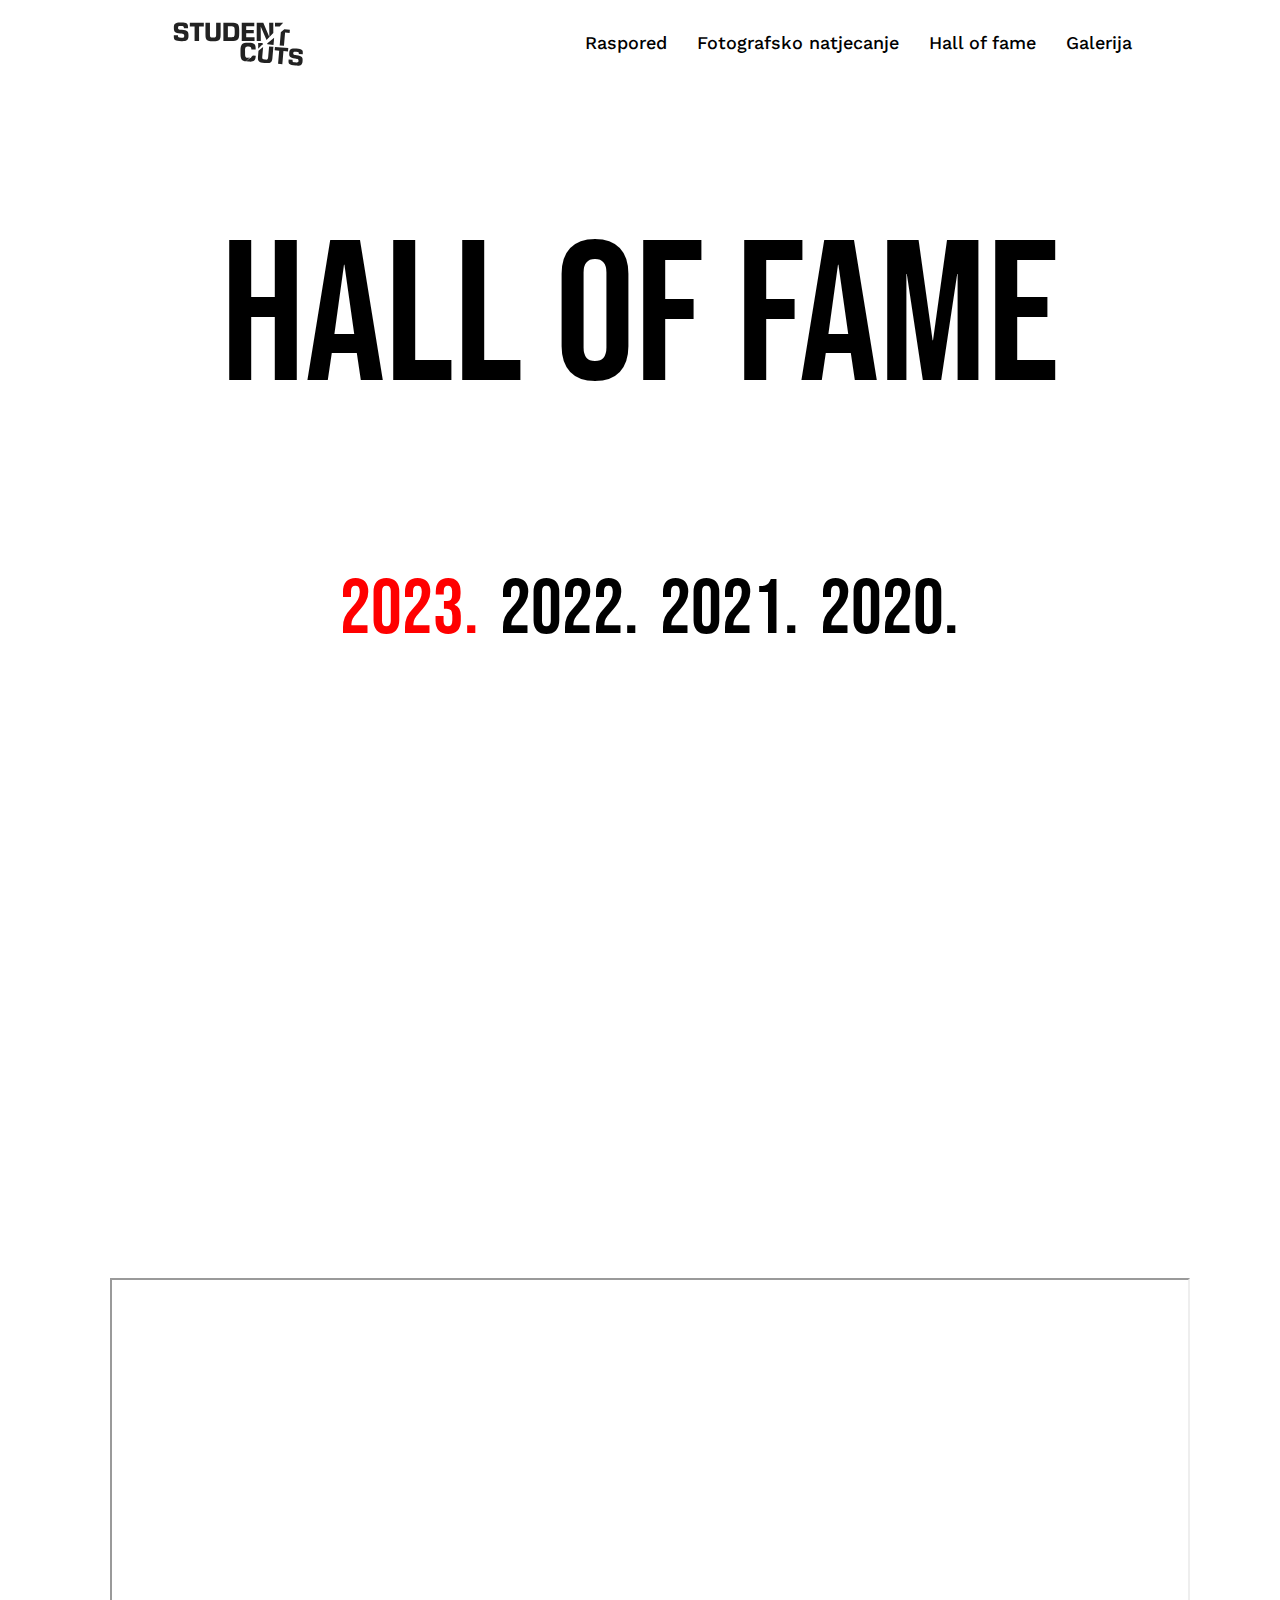
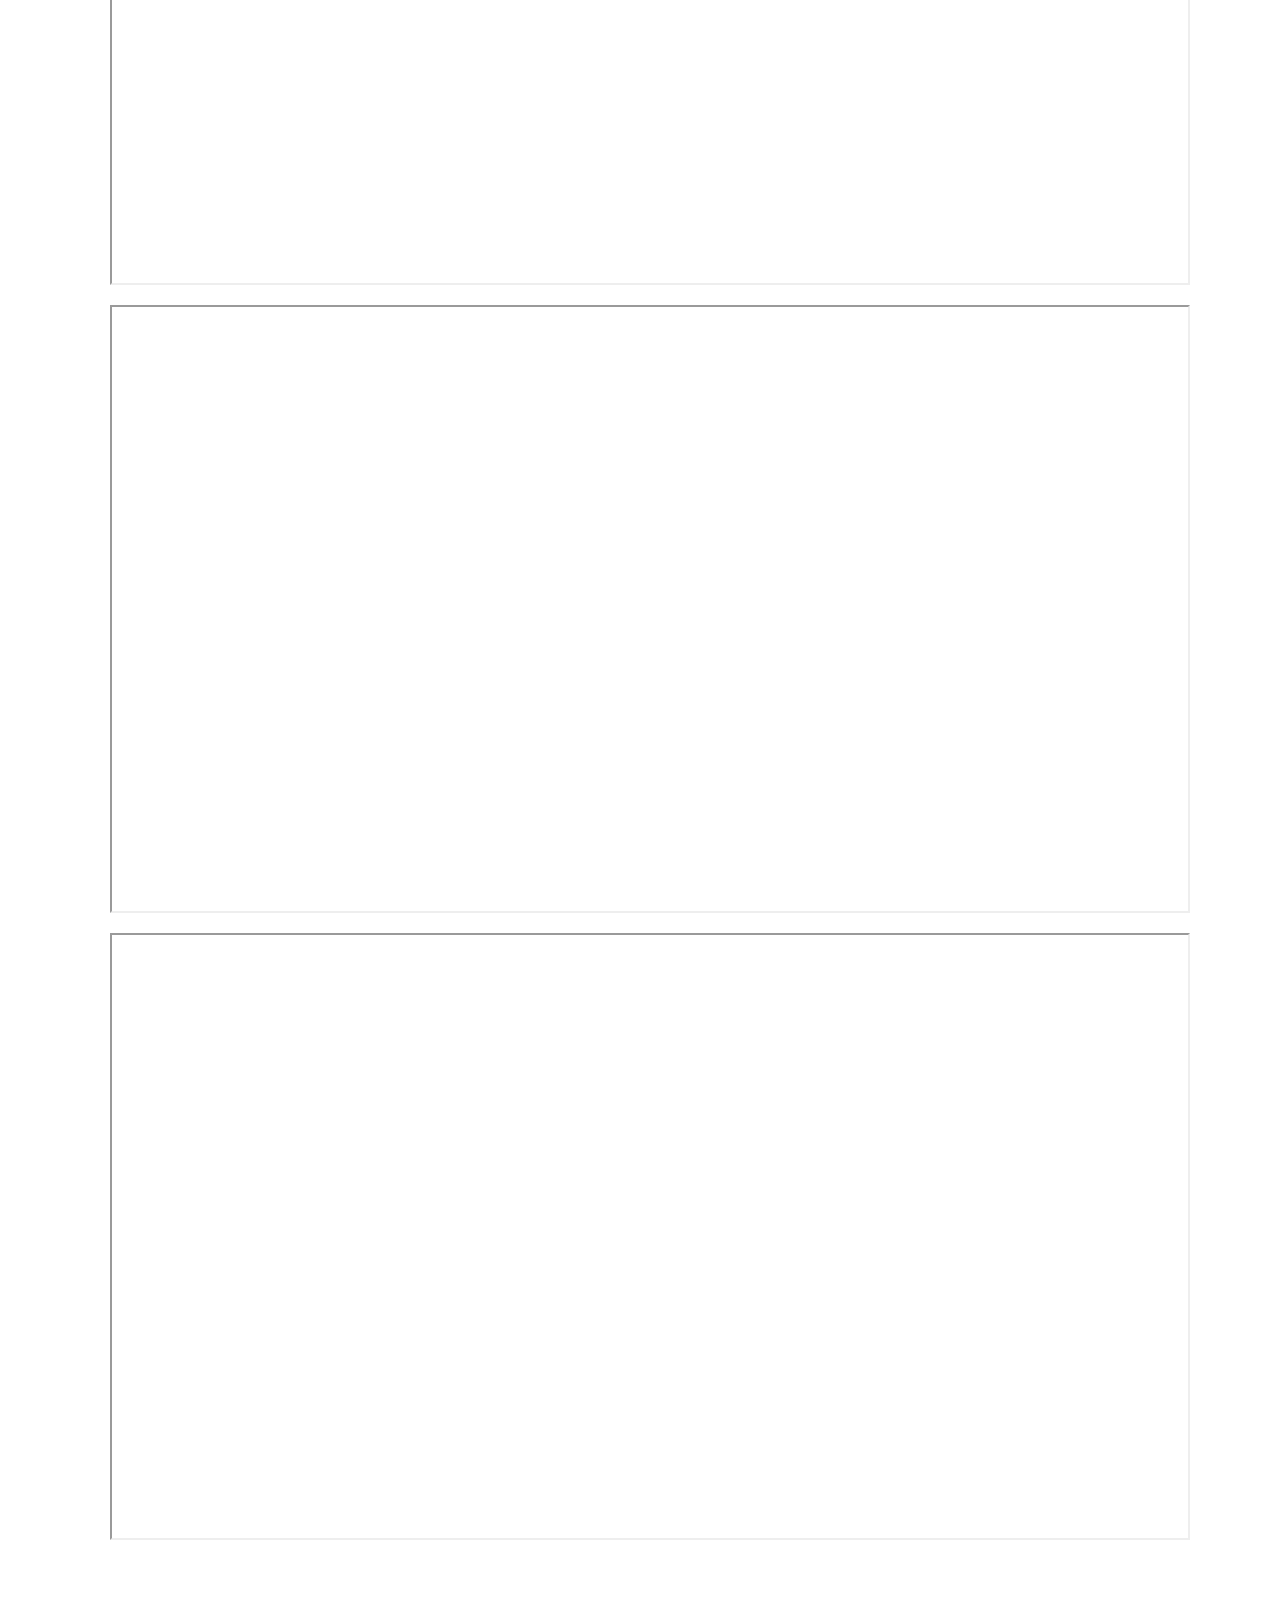
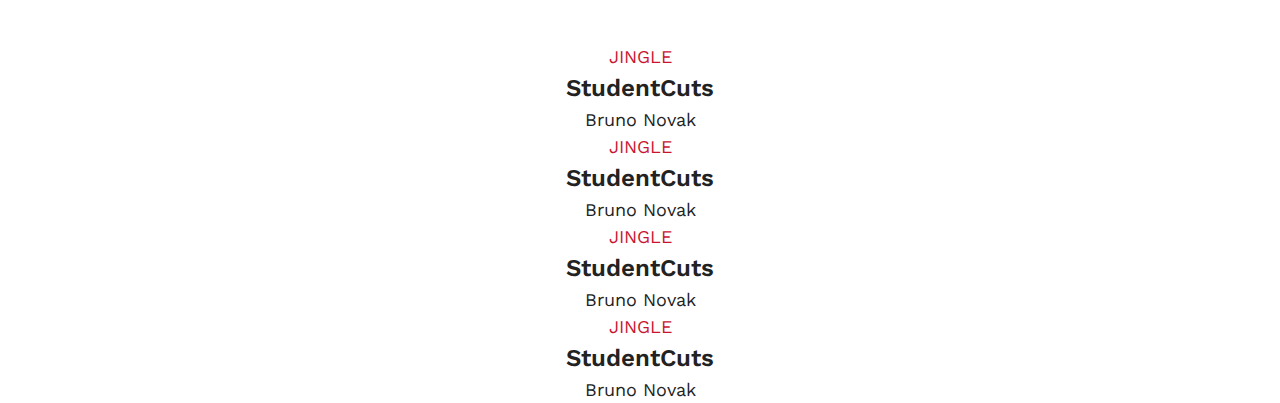
<file: hall_of_fame.html>
<!DOCTYPE html>
<html lang="en">

<head>
  <meta charset="UTF-8" />
  <meta name="viewport" content="width=device-width, initial-scale=1.0" />
  <link rel="stylesheet" href="style.css" />
  <link rel="preconnect" href="https://fonts.googleapis.com" />
  <link rel="preconnect" href="https://fonts.gstatic.com" crossorigin />
  <link href="https://fonts.googleapis.com/css2?family=Bebas+Neue&display=swap" rel="stylesheet" />

  <link rel="preconnect" href="https://fonts.googleapis.com" />
  <link rel="preconnect" href="https://fonts.gstatic.com" crossorigin />
  <link href="https://fonts.googleapis.com/css2?family=Work+Sans&display=swap" rel="stylesheet" />
  <title>Document</title>
  <script src="https://www.youtube.com/iframe_api"></script>
  <link rel="stylesheet" href="https://cdnjs.cloudflare.com/ajax/libs/font-awesome/6.0.0-beta2/css/all.min.css"
    integrity="sha512-YWzhKL2whUzgiheMoBFwW8CKV4qpHQAEuvilg9FAn5VJUDwKZZxkJNuGM4XkWuk94WCrrwslk8yWNGmY1EduTA=="
    crossorigin="anonymous" referrerpolicy="no-referrer" />


</head>

<body>
  <header>
    <nav>
      <ul class='nav-bar'>
        <li class='logo'><a href='index.html'><img src="Slike/student-cuts-logo.svg" /></a></li>
        <input type='checkbox' id='check' />
        <span class="menu">
          <li><a href="raspored.html">Raspored</a></li>
          <li><a href="fotografsko_natjecanje.html">Fotografsko natjecanje</a></li>
          <li><a href="hall_of_fame.html">Hall of fame</a></li>
          <li><a href="galerija.html">Galerija</a></li>
          <label for="check" class="close-menu"><i class="fas fa-times"></i></label>
        </span>
        <label for="check" class="open-menu"><i class="fas fa-bars"></i></label>
      </ul>
    </nav>
  </header>
  <div class="naslov_hof">
    <h1>HALL OF FAME</h1>
  </div>


  <div class="tabContainer">
    <div class="buttonKeeper">
      <div class="buttonContainer">
        <button onclick="showPanel(0,'#FFFFFF')">2023.</button>
        <button onclick="showPanel(1,'#FFFFFF')">2022.</button>
        <button onclick="showPanel(2,'#FFFFFF')">2021.</button>
        <button onclick="showPanel(3,'#FFFFFF')">2020.</button>
      </div>
    </div>

    <div class="tabPanel">
      <div class="video_main">
        <div class="column">

          <div class="row_flex">
            <div class="video_container prvi"><iframe width="100%" height="100%" ra
                src="https://www.youtube.com/embed/D2wHWrWFf04?si=aOUJzq3wN7dp5nxf" title="YouTube video player"
                frameborder="0"
                allow="accelerometer; autoplay; clipboard-write; encrypted-media; gyroscope; picture-in-picture; web-share"
                allowfullscreen></iframe> </div>
            <div class="row_flex">
              <div class="video_container drugi"><iframe width="100%" height="100%"
                  src="https://www.youtube.com/embed/tgbNymZ7vqY">
                </iframe> </div>
              <div class="video_container treci"><iframe width="100%" height="100%"
                  src="https://www.youtube.com/embed/tgbNymZ7vqY">
                </iframe> </div>
            </div>

            <div class="row_flex">
              <div class="video_container cetvrti"><iframe width="100%" height="100%"
                  src="https://www.youtube.com/embed/tgbNymZ7vqY">
                </iframe> </div>
            </div>

          </div>
        </div>

        <h1>HONORABLE MENTIONS</h1>

        <div class="honorable_mentions">
          <div class="column">
            <ul>
              <li class="kategorija">JINGLE</li>
              <li class="naslov">StudentCuts</li>
              <li class="student">Bruno Novak</li>
            </ul>
            <div class="column">
              <ul>
                <li class="kategorija">JINGLE</li>
                <li class="naslov">StudentCuts</li>
                <li class="student">Bruno Novak</li>
              </ul>
            </div>
            <div class="column">
              <ul>
                <li class="kategorija">JINGLE</li>
                <li class="naslov">StudentCuts</li>
                <li class="student">Bruno Novak</li>
              </ul>
            </div>
            <div class="column">
              <ul>
                <li class="kategorija">JINGLE</li>
                <li class="naslov">StudentCuts</li>
                <li class="student">Bruno Novak</li>
              </ul>
            </div>
          </div>
        </div>

      </div>
    </div>
    <div class="tabPanel">
      <div class="video_main">
        <div class="column">

          <div class="row_flex">
            <div class="video_container prvi"><iframe width="100%" height="100%"
                src="https://www.youtube.com/embed/D2wHWrWFf04?si=aOUJzq3wN7dp5nxf" title="YouTube video player"
                frameborder="0"
                allow="accelerometer; autoplay; clipboard-write; encrypted-media; gyroscope; picture-in-picture; web-share"
                allowfullscreen></iframe> </div>
            <div class="row_flex">
              <div class="video_container drugi"><iframe width="100%" height="100%"
                  src="https://www.youtube.com/embed/GNDM8_HjVIY?si=dpytFijfvYBwQ2vJ" title="YouTube video player"
                  frameborder="0"
                  allow="accelerometer; autoplay; clipboard-write; encrypted-media; gyroscope; picture-in-picture; web-share"
                  allowfullscreen></iframe> </div>
              <div class="video_container treci"><iframe width="100%" height="100%"
                  src="https://www.youtube.com/watch?v=mpw9vGp9NEU">
                </iframe> </div>
            </div>

            <div class="row_flex">
              <div class="video_container cetvrti"><iframe width="100%" height="100%"
                  src="https://www.youtube.com/watch?v=mpw9vGp9NEU">
                </iframe> </div>
            </div>

          </div>
        </div>

        <h1>HONORABLE MENTIONS</h1>

        <div class="honorable_mentions">
          <div class="column">
            <ul>
              <li class="kategorija">JINGLE</li>
              <li class="naslov">StudentCuts</li>
              <li class="student">Bruno Novak</li>
            </ul>
            <div class="column">
              <ul>
                <li class="kategorija">JINGLE</li>
                <li class="naslov">StudentCuts</li>
                <li class="student">Bruno Novak</li>
              </ul>
            </div>
            <div class="column">
              <ul>
                <li class="kategorija">JINGLE</li>
                <li class="naslov">StudentCuts</li>
                <li class="student">Bruno Novak</li>
              </ul>
            </div>
            <div class="column">
              <ul>
                <li class="kategorija">JINGLE</li>
                <li class="naslov">StudentCuts</li>
                <li class="student">Bruno Novak</li>
              </ul>
            </div>
          </div>
        </div>

      </div>
    </div>
    <div class="tabPanel">
      <div class="video_main">
        <div class="column">

          <div class="row_flex">
            <div class="video_container prvi"><iframe width="100%" height="100%"
                src="https://www.youtube.com/embed/tgbNymZ7vqY">
              </iframe> </div>
            <div class="row_flex">
              <div class="video_container drugi"><iframe width="100%" height="100%"
                  src="https://www.youtube.com/embed/tgbNymZ7vqY">
                </iframe> </div>
              <div class="video_container treci"><iframe width="100%" height="100%"
                  src="https://www.youtube.com/embed/tgbNymZ7vqY">
                </iframe> </div>
            </div>

            <div class="row_flex">
              <div class="video_container cetvrti"><iframe width="100%" height="100%"
                  src="https://www.youtube.com/embed/tgbNymZ7vqY">
                </iframe> </div>
            </div>

          </div>
        </div>

        <h1>HONORABLE MENTIONS</h1>

        <div class="honorable_mentions">
          <div class="column">
            <ul>
              <li class="kategorija">JINGLE</li>
              <li class="naslov">StudentCuts</li>
              <li class="student">Bruno Novak</li>
            </ul>
            <div class="column">
              <ul>
                <li class="kategorija">JINGLE</li>
                <li class="naslov">StudentCuts</li>
                <li class="student">Bruno Novak</li>
              </ul>
            </div>
            <div class="column">
              <ul>
                <li class="kategorija">JINGLE</li>
                <li class="naslov">StudentCuts</li>
                <li class="student">Bruno Novak</li>
              </ul>
            </div>
            <div class="column">
              <ul>
                <li class="kategorija">JINGLE</li>
                <li class="naslov">StudentCuts</li>
                <li class="student">Bruno Novak</li>
              </ul>
            </div>
          </div>
        </div>

      </div>

    </div>
    <div class="tabPanel">
      <div class="video_main">
        <div class="column">

          <div class="row_flex">
            <div class="video_container prvi"><iframe width="100%" height="100%"
                src="https://www.youtube.com/embed/tgbNymZ7vqY">
              </iframe> </div>
            <div class="row_flex">
              <div class="video_container drugi"><iframe width="100%" height="100%"
                  src="https://www.youtube.com/embed/tgbNymZ7vqY">
                </iframe> </div>
              <div class="video_container treci"><iframe width="100%" height="100%"
                  src="https://www.youtube.com/embed/tgbNymZ7vqY">
                </iframe> </div>
            </div>

            <div class="row_flex">
              <div class="video_container cetvrti"><iframe width="100%" height="100%"
                  src="https://www.youtube.com/embed/tgbNymZ7vqY">
                </iframe> </div>
            </div>

          </div>
        </div>

        <h1>HONORABLE MENTIONS</h1>

        <div class="honorable_mentions">
          <div class="column">
            <ul>
              <li class="kategorija">JINGLE</li>
              <li class="naslov">StudentCuts</li>
              <li class="student">Bruno Novak</li>
            </ul>
            <div class="column">
              <ul>
                <li class="kategorija">JINGLE</li>
                <li class="naslov">StudentCuts</li>
                <li class="student">Bruno Novak</li>
              </ul>
            </div>
            <div class="column">
              <ul>
                <li class="kategorija">JINGLE</li>
                <li class="naslov">StudentCuts</li>
                <li class="student">Bruno Novak</li>
              </ul>
            </div>
            <div class="column">
              <ul>
                <li class="kategorija">JINGLE</li>
                <li class="naslov">StudentCuts</li>
                <li class="student">Bruno Novak</li>
              </ul>
            </div>
          </div>
        </div>

      </div>

    </div>
  </div>


  <script>
    var tabButtons = document.querySelectorAll(".tabContainer .buttonContainer button");
    var tabPanels = document.querySelectorAll(".tabContainer  .tabPanel");

    function showPanel(panelIndex, colorCode) {
      tabButtons.forEach(function (node) {
        node.style.backgroundColor = "";
        node.style.color = "";
      });
      tabButtons[panelIndex].style.backgroundColor = colorCode;
      tabButtons[panelIndex].style.color = "red";
      tabPanels.forEach(function (node) {
        node.style.display = "none";
      });
      tabPanels[panelIndex].style.display = "block";
      tabPanels[panelIndex].style.backgroundColor = colorCode;
    }
    showPanel(0, '#FFFFFF');



    document.addEventListener("DOMContentLoaded", function () {
      const images = document.querySelectorAll(".popup-trigger");
      const imagePopup = document.getElementById("imagePopup");
      const popupImage = document.getElementById("popupImage");
      const paragraphs = document.querySelectorAll(".year-paragraph");

      // Function to open the popup
      function openPopup(imageSrc) {
        popupImage.src = imageSrc;
        imagePopup.style.display = "flex";
        setTimeout(() => {
          imagePopup.style.opacity = 1; // Fade in the popup
          popupImage.style.opacity = 1; // Fade in the image
        }, 10); // Delay to ensure smooth transition
      }

      // Function to close the popup
      function closePopup() {
        imagePopup.style.opacity = 0; // Fade out the popup
        popupImage.style.opacity = 0; // Fade out the image
        setTimeout(() => {
          imagePopup.style.display = "none"; // Hide the popup after the transition
        }, 300); // The same duration as the CSS transition (0.3s)
      }

      // Add a click event listener to each image
      images.forEach((image) => {
        image.addEventListener("click", () => {
          openPopup(image.src);
        });
      });

      // Add a click event listener to close the popup
      imagePopup.addEventListener("click", () => {
        closePopup();
      });

      // Function to handle the paragraph clicks
      paragraphs.forEach((paragraph) => {
        paragraph.addEventListener("click", () => {
          // Remove "red" class from all paragraphs
          paragraphs.forEach((p) => {
            p.classList.remove("red");
          });
          // Add "red" class to the clicked paragraph
          paragraph.classList.add("red");
        });
      });
    });
  </script>

</body>

</html>
</file>
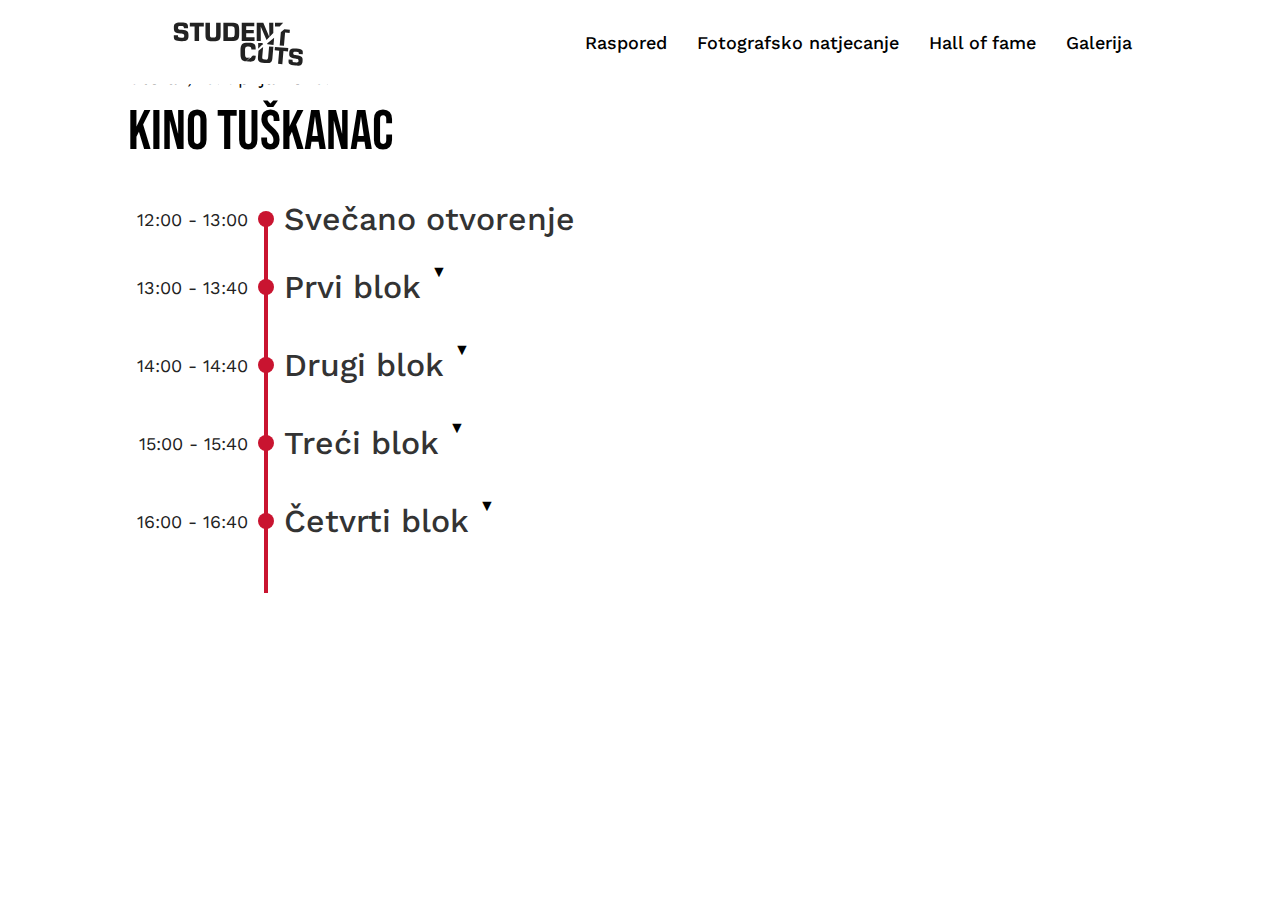
<file: raspored.html>
<!DOCTYPE html>
<html lang="en">

<head>
    <meta charset="UTF-8">
    <meta name="viewport" content="width=device-width, initial-scale=1.0">
    <link rel="stylesheet" href="style.css">
    <link rel="preconnect" href="https://fonts.googleapis.com">
    <link rel="preconnect" href="https://fonts.gstatic.com" crossorigin>
    <link href="https://fonts.googleapis.com/css2?family=Bebas+Neue&display=swap" rel="stylesheet">

    <link rel="preconnect" href="https://fonts.googleapis.com">
    <link rel="preconnect" href="https://fonts.gstatic.com" crossorigin>
    <link href="https://fonts.googleapis.com/css2?family=Work+Sans&display=swap" rel="stylesheet">
    <link rel="stylesheet" href="https://cdnjs.cloudflare.com/ajax/libs/font-awesome/6.0.0-beta2/css/all.min.css"
        integrity="sha512-YWzhKL2whUzgiheMoBFwW8CKV4qpHQAEuvilg9FAn5VJUDwKZZxkJNuGM4XkWuk94WCrrwslk8yWNGmY1EduTA=="
        crossorigin="anonymous" referrerpolicy="no-referrer" />

    <title>Expandable Timeline</title>
</head>

<body>
    <header>
        <nav>
            <ul class='nav-bar'>
                <li class='logo'><a href='index.html'><img src="Slike/student-cuts-logo.svg" /></a></li>
                <input type='checkbox' id='check' />
                <span class="menu">
                    <li><a href="raspored.html">Raspored</a></li>
                    <li><a href="fotografsko_natjecanje.html">Fotografsko natjecanje</a></li>
                    <li><a href="hall_of_fame.html">Hall of fame</a></li>
                    <li><a href="galerija.html">Galerija</a></li>
                    <label for="check" class="close-menu"><i class="fas fa-times"></i></label>
                </span>
                <label for="check" class="open-menu"><i class="fas fa-bars"></i></label>
            </ul>
        </nav>
    </header>

    <div class="timeline-naslov">
        <p class="timeline-datum">
            Utorak, 13. lipnja 2023.
        </p>
        <p class="timeline-lokacija">
            Kino Tuškanac
        </p>
    </div>

    <div class="timeline">
        <div class="event-container1">
            <div class="event-time">12:00 - 13:00</div>
            <div class="event-marker"></div>
            <div class="event-content">
                <h3>Svečano otvorenje</h3>
            </div>
        </div>
        <div class="vertical-line"></div>
        <div class="event-container" data-toggle="event-2">
            <div class="event-time">13:00 - 13:40</div>
            <div class="event-marker"></div>
            <div class="event-content">
                <h3>Prvi blok</h3>
                <div class="expand-icon">▼</div>
            </div>
        </div>
        <div class="event-details" id="event-2">
            <ul>
                <li class="kategorija">JINGLE</li>
                <li class="naslov">StudentCuts</li>
                <li class="student">Bruno Novak</li>
            </ul>
            <ul>
                <li class="kategorija">SHOW&TELL</li>
                <li class="naslov">Tko želi biti milijunaš?</li>
                <li class="student">Botovi</li>
            </ul>
            <ul>
                <li class="kategorija">SHOW&TELL</li>
                <li class="naslov">Tko želi biti milijunaš?</li>
                <li class="student">Botovi</li>
            </ul>
            <ul>
                <li class="kategorija">SHOW&TELL</li>
                <li class="naslov">Tko želi biti milijunaš?</li>
                <li class="student">Botovi</li>
            </ul>
            <ul>
                <li class="kategorija">SHOW&TELL</li>
                <li class="naslov">Tko želi biti milijunaš?</li>
                <li class="student">Botovi</li>
            </ul>
            <ul>
                <li class="kategorija">SHOW&TELL</li>
                <li class="naslov">Tko želi biti milijunaš?</li>
                <li class="student">Botovi</li>
            </ul>
        </div>

        <div class="event-container" data-toggle="event-3">
            <div class="event-time">14:00 - 14:40</div>
            <div class="event-marker"></div>
            <div class="event-content">
                <h3>Drugi blok</h3>
                <div class="expand-icon">▼</div>
            </div>
        </div>
        <div class="event-details" id="event-3">
            <ul>
                <li class="kategorija">JINGLE</li>
                <li class="naslov">StudentCuts</li>
                <li class="student">Bruno Novak</li>
            </ul>
        </div>
        <div class="event-container" data-toggle="event-4">
            <div class="event-time">15:00 - 15:40</div>
            <div class="event-marker"></div>
            <div class="event-content">
                <h3>Treći blok</h3>
                <div class="expand-icon">▼</div>
            </div>
        </div>
        <div class="event-details" id="event-4">
            <ul>
                <li class="kategorija">JINGLE</li>
                <li class="naslov">StudentCuts</li>
                <li class="student">Bruno Novak</li>
            </ul>
        </div>
        <div class="event-container" data-toggle="event-5">
            <div class="event-time">16:00 - 16:40</div>
            <div class="event-marker"></div>
            <div class="event-content">
                <h3>Četvrti blok</h3>
                <div class="expand-icon">▼</div>
            </div>
        </div>
        <div class="event-details" id="event-5">
            <ul>
                <li class="kategorija">JINGLE</li>
                <li class="naslov">StudentCuts</li>
                <li class="student">Bruno Novak</li>
            </ul>
        </div>
        <!-- Add more events here -->
    </div>
    <script>
        document.addEventListener('DOMContentLoaded', function () {
            const eventContainers = document.querySelectorAll('.event-container');

            eventContainers.forEach(eventContainer => {
                const toggleId = eventContainer.getAttribute('data-toggle');
                const eventDetails = document.getElementById(toggleId);
                const expandIcon = eventContainer.querySelector('.expand-icon');

                eventContainer.addEventListener('click', () => {
                    if (eventDetails) {
                        if (eventDetails.style.maxHeight === '0px' || eventDetails.style.maxHeight === '') {
                            eventDetails.style.maxHeight = eventDetails.scrollHeight + 'px';
                            eventDetails.style.opacity = '1';
                            expandIcon.textContent = '▲';
                            eventContainer.classList.add('expanded');
                        } else {
                            eventDetails.style.maxHeight = '0';
                            eventDetails.style.opacity = '0';
                            expandIcon.textContent = '▼';
                            eventContainer.classList.remove('expanded');
                        }
                    }
                });
            });
        });
    </script>
</body>

</html>
</file>
<file: style.css>
* {
  margin: 0;
  padding: 0;
  box-sizing: border-box;
}

header {
  position: fixed;
  top: 0;
  left: 0;
  width: 100%;
  padding: 0px 10%;
  /* display: flex; */
  justify-content: space-between;
  /* align-self: center; */
  z-index: 199;
  background-color: white;
}

/* .navbar {
  display: flex;
  justify-content: center;
  align-items: center;
} */

/* .navbar a {
  position: relative;
  font-size: 1.125rem;
  color: black;
  font-weight: 500;
  text-decoration: none;
  font-family: "Work Sans", sans-serif;
  margin-left: 40px;

} */

.nav-bar {
  position: fixed;
  width: 100%;
  display: flex;
  justify-content: space-between;
  align-items: center;
  list-style: none;
  position: relative;
  background-color: var(--color2);
  padding: 12px 20px;
}

.logo img {
  height: 100%;
}

.menu {
  display: flex;
}

.menu li {
  padding-left: 30px;
}

.menu li a {
  display: inline-block;
  text-decoration: none;
  color: var(--color1);
  text-align: center;
  transition: 0.15s ease-in-out;
  position: relative;
  font-size: 1.125rem;
  color: black;
  font-weight: 500;
  text-decoration: none;
  font-family: "Work Sans", sans-serif;


}

.menu li a::after {
  content: "";
  position: absolute;
  bottom: 0;
  left: 0;
  width: 0;
  height: 1px;
  background-color: var(--color1);
  transition: 0.15s ease-in-out;
  content: "";
  position: absolute;
  top: 100%;
  left: 0;
  height: 2px;
  width: 0;
  background-color: black;
  transition: 0.3s;
}

.menu li a:hover:after {
  width: 100%;
}

.open-menu,
.close-menu {
  position: absolute;
  color: var(--color1);
  cursor: pointer;
  font-size: 1.5rem;
  display: none;
}

.open-menu {
  top: 50%;
  right: 20px;
  transform: translateY(-50%);
}

.close-menu {
  top: 20px;
  right: 20px;
}

#check {
  display: none;
}



.parent_galerija2 {

  display: flex;

}


.navbar_fotografsko_natjecanje a {
  position: relative;
  font-size: 18px;
  color: black;
  font-weight: 500;
  text-decoration: none;
  font-family: "Work Sans", sans-serif;
  margin-left: 40px;
}

.navbar_fotografsko_natjecanje a::before {
  content: "";
  position: absolute;
  top: 100%;
  left: 0;
  height: 2px;
  width: 0;
  background-color: black;
  transition: 0.3s;
}

.navbar_fotografsko_natjecanje a:hover::before {
  width: 100%;
}

.navbar a::before {
  content: "";
  position: absolute;
  top: 100%;
  left: 0;
  height: 2px;
  width: 0;
  background-color: black;
  transition: 0.3s;
}

.navbar a:hover::before {
  width: 100%;
}

h1 {
  font-family: "Bebas Neue", sans-serif;
  text-transform: uppercase;
  text-align: center;
  padding-bottom: 40px;
}

.main_fotografsko_natjecanje h2 {
  font-family: "Bebas Neue", sans-serif;
  text-align: left;
  color: #222;
  font-family: Work Sans;
  font-size: 2rem;
  font-style: normal;
  font-weight: 500;
  line-height: 3rem;

}

.main_fotografsko_natjecanje ul {
  margin-left: 40px;
}

.main_fotografsko_natjecanje li {
  color: #222;


  font-family: Work Sans;
  font-size: 1.5rem;
  font-style: normal;
  font-weight: 600;
  line-height: 2.25rem;
}

h2 {
  font-family: "Bebas Neue", sans-serif;
  text-transform: uppercase;
  position: relative;
  text-align: center;
  margin-bottom: 50px;
  color: #222;
  font-size: 3.5rem;
  font-style: normal;
  font-weight: 400;
  line-height: 5.25rem;

}

p {
  font-family: "Work Sans", sans-serif;
  position: relative;
}

.column {
  display: flex;
  /* Use flexbox for column layout */
  flex-direction: column;
  /* Arrange items in a column */
}

.row {
  display: flex;
  flex-direction: row;
  justify-content: space-evenly;
}

.container {
  width: 100%;
  height: 100vh;
  overflow-y: scroll;
  scroll-snap-type: y mandatory;

}

.container_index {
  width: 60%;
  margin: 0 auto;
}

.slides {
  width: 100%;
  height: 100vh;
  display: flex;
  align-items: center;
  justify-content: center;
  color: black;
  scroll-snap-align: start;
  position: relative;
}

.slide1 {
  background-color: #c91430;
  color: white;
  background-image: url(Slike\naslovna_pozadina.png);
}

.naslovna_pozadina {
  width: 100%;
  height: 100vh;
  position: absolute;
}

.monroe {
  width: 60%;
  position: absolute;
  left: -15%;
  top: 5%;
  z-index: 1;
}

.monroe_sjena {
  width: 65%;
  position: absolute;
  left: -5%;
  top: 8%;
  opacity: 0.2;
  z-index: 0;
}


.logo {
  height: 60px;

}

.tvz_logo {
  width: 7%;
  position: relative;
  left: 30%;
}

.student_cuts {
  width: 60%;
  position: absolute;
  left: 30%;
  top: 10%;
  z-index: 0;
}

.kino_tuskanac {
  width: 30%;
  position: absolute;
  left: 45%;
  top: 70%;
  z-index: 0;
}

.circle {
  border-radius: 100px;
  height: 200px;
  width: 200px;
  margin-right: 20px;
}

/* .naslovna_layer1 {
    width: 100%;
    height: 100vh;
    z-index: 2;
} */

.slide2 {
  background-color: white;

  z-index: 1;
}

.slide3 {
  background-color: white;
}

table {
  border-collapse: collapse;
  width: 40%;
  margin: 20px auto;
}

th,
td {
  border: 5px solid #000;
  padding: 10px;
  text-align: center;
}

tr:hover {
  background-color: #f0f0f0;
}

#model-container {
  align-self: center;
  width: 80%;
  outline: none;
}

.questions-container {
  max-width: 800px;
  margin: 0 auto;
}

.question {
  border-bottom: 1px solid #fff;
}

.question button {
  width: 100%;
  background-color: transparent;
  display: flex;
  justify-content: space-between;
  align-items: center;
  padding: 20px 15px;
  border: none;
  outline: none;
  font-size: 22px;
  color: black;
  font-weight: 700;
  cursor: pointer;
}

.question p {
  font-size: 22px;
  max-height: 0;
  opacity: 0;
  line-height: 1.5;
  overflow: hidden;
  transition: all 0.6s ease;
}

.d-arrow {
  transition: transform 0.5s ease-in;
  color: #fff;
}

/*add this class when click*/
.question p.show {
  max-height: 200px;
  opacity: 1;
  padding: 0px 15px 30px 15px;
}

.question button .d-arrow.rotate {
  transform: rotate(180deg);
}

.hidden {
  opacity: 0;
  filter: blur(5px);
  transform: translateX(-100%);
  transition: all 1s;
}

@media (prefers-reduced-motion) {
  .hidden {
    transition: none;
  }
}

.show {
  opacity: 1;
  filter: blur(0);
  transform: translateX(0);
}

.odgovor1:hover {
  background-color: red;
}

/* .odgovor{
    visibility: hidden;
} */

/* .pitanje1:hover + .odgovor{
    visibility: visible;
} */

.pitanjetest {
  width: 200px;
  height: 200px;
  background-color: #f0f0f0;
  border: 1px solid #ccc;
  display: flex;
  justify-content: center;
  align-items: center;
  cursor: pointer;
  transition: background-color 0.3s;
}

.pitanjetest:hover {
  background-color: #ddd;
}

.odgovor {
  display: none;
  background-color: #f0f0f0;
  border: 1px solid #ccc;
  width: 200px;
  height: 200px;
  display: flex;
  justify-content: center;
  align-items: center;
  visibility: hidden;
}

.pitanjetest:hover+.odgovor {
  display: block;
  visibility: visible;
  background-color: #c91430;
}

.main_fotografsko_natjecanje {
  margin: 80px;
}

.animation_container {
  width: 100%;
  height: 100vh;
  /* Adjust to the desired height */
  position: relative;
  background-color: none;
  /* overflow: hidden; */
}


.year {
  position: absolute;
  top: 20%;
  left: 40%;
}

.year p {
  color: rgba(201, 20, 48, 0.30);
  text-align: center;

  font-family: Bebas Neue;
  font-size: 12.5rem;
  font-style: normal;
  font-weight: 400;
  line-height: 18.75rem;

}

.kategorija {
  color: var(--Crvena, #C91430);
  font-family: Work Sans;
  font-size: 1.125rem;
  font-style: normal;
  font-weight: 400;
  line-height: 1.6875rem;
}

.ime_rada {
  color: #222;
  font-family: Work Sans;
  font-size: 1.5rem;
  font-style: normal;
  font-weight: 600;
  line-height: 2.25rem;
}

.ime_studenta {
  color: #222;
  font-family: Work Sans;
  font-size: 1.125rem;
  font-style: normal;
  font-weight: 400;
  line-height: 1.6875rem;
}



.honorable_mentions .column {
  align-items: center;
  align-content: center;
  display: flex;

}

.honorable_mentions .column .column {
  align-items: left;
}



.image {
  position: absolute;
  width: 100px;
  height: 100px;
  background-color: #3498db;
}

.div {
  height: 100vh;
  background-color: transparent;
}

.section {
  height: 70vh;
  display: flex;
  align-items: center;
  justify-content: center;
}

.padding {
  height: 200px;
}

.text-boxes {
  display: flex;
  flex-direction: row;
  z-index: 100;
}

.text-boxes p {
  padding-left: 40px;
  font-size: 56px;
  font-family: Bebas Neue;
}

.paragraf_fotografsko_natjecanje {
  margin-bottom: 40px;

}

.main_fotografsko_natjecanje h1 {
  color: #222;
  font-family: Bebas Neue;
  font-size: 3.5rem;
  font-style: normal;
  font-weight: 400;
  line-height: 5.25rem;

}

li {
  font-family: "Work Sans", sans-serif;
}

.image-overlay {
  position: relative;
  width: 100%;
  height: 100%;
}

/* img {
  width: 100%;
  height: 100%;
} */

.image-overlay img {
  max-width: 100%;
  height: auto;
}

.image-overlay .description {
  position: absolute;
  bottom: 0;
  left: 0;
  background-color: rgba(255, 255, 255, 0.8);
  width: 100%;
  padding: 10px;
  opacity: 0;
  transition: opacity 0.3s ease-in-out;
}

.image-overlay:hover .description {
  opacity: 1;
  display: block;
}

.naslov_hof {
  width: 100%;
  margin-top: 200px;
  align-items: center;
  text-align: center;
}

.naslov_hof h1 {
  font-family: Bebas Neue;
  font-size: 200px;
  font-style: normal;
  font-weight: 400;
}

.naslov_hof h2 {
  font-family: Bebas Neue;
  font-size: 100px;
  font-style: normal;
  font-weight: 400;
}

.parent {
  width: 100%;
  display: grid;
  grid-template-columns: repeat(6, 1fr);
  grid-template-rows: repeat(6, 1fr);
  grid-column-gap: 0px;
  grid-row-gap: 0px;
}

.div10 {

  background-color: #3498db;
  position: relative;
  grid-area: 1 / 1 / 5 / 5;
}

.div20 {
  background-color: #c91430;
  position: relative;
  grid-area: 5 / 1 / 7 / 5;
}

.div30 {
  background-color: antiquewhite;
  grid-area: 1 / 5 / 7 / 7;
  position: relative;

}

.parent2 {
  margin: 0 200px 0 200px;
  display: grid;
  grid-template-columns: repeat(6, 1fr);
  grid-template-rows: repeat(6, 1fr);
  grid-column-gap: 0px;
  grid-row-gap: 0px;
}

.column {
  width: 100%;
  display: flex;
  flex-direction: column;
}

.video_main {
  margin: 0 100px 0 100px;
}

.video_container {
  width: 100%;

  margin: 10px;
  aspect-ratio: 16/9;

}


.row_flex {
  display: flex;
  flex-direction: column;
}


.video-container {
  position: relative;
  width: 100%;
  height: 0;
  padding-bottom: 56.25%;
  /* 16:9 aspect ratio */
  overflow: hidden;
}

.video-overlay {
  position: absolute;
  top: 0;
  left: 0;
  width: 100%;
  height: 100%;
  background: linear-gradient(to right, rgba(0, 0, 0, 0), rgba(0, 0, 0, 0.8));
  cursor: pointer;
}

.play-icon {
  position: absolute;
  top: 50%;
  left: 50%;
  transform: translate(-50%, -50%);
  font-size: 40px;
  color: white;
}

.title-overlay {
  position: absolute;
  bottom: 20px;
  left: 20px;
  color: white;
  font-size: 24px;
}

#player {
  position: absolute;
  top: 0;
  left: 0;
  width: 100%;
  height: 100%;
}

.main_galerija {
  margin-top: 100px;
}

.parent_galerija {
  margin: 0 auto;
  width: 70%;
  height: 400px;
  display: grid;
  grid-template-columns: repeat(7, 1fr);
  grid-template-rows: repeat(4, 1fr);
  grid-column-gap: 10px;
  grid-row-gap: 10px;
  margin-bottom: 10px;
}

.div1_galerija {
  margin: 10px;
  background-color: burlywood;
  grid-area: 1 / 5 / 3 / 8;
}

.div2_galerija {
  margin: 10px;
  background-color: burlywood;
  grid-area: 3 / 5 / 5 / 8;
}

.div3_galerija {
  margin: 10px;
  background-color: burlywood;
  grid-area: 1 / 1 / 5 / 3;
}

.div4_galerija {
  margin: 10px;
  background-color: burlywood;
  grid-area: 1 / 3 / 5 / 5;
}

.parent_galerija2 {
  margin: 0 auto;
  width: 70%;
  height: 400px;
  display: grid;
  grid-template-columns: repeat(7, 1fr);
  grid-template-rows: repeat(4, 1fr);
  grid-column-gap: 10px;
  grid-row-gap: 10px;
  margin-bottom: 10px;
}

.div1_galerija2 {
  margin: 10px;
  background-color: burlywood;
  grid-area: 1 / 1 / 3 / 4;
}

.div2_galerija2 {
  margin: 10px;
  background-color: burlywood;
  grid-area: 3 / 1 / 5 / 4;
}

.div3_galerija2 {
  margin: 10px;
  background-color: burlywood;
  grid-area: 1 / 4 / 5 / 6;
}

.div4_galerija2 {
  margin: 10px;
  background-color: burlywood;
  grid-area: 1 / 6 / 5 / 8;
}

.popup {
  display: none;
  position: fixed;
  top: 0;
  left: 0;
  width: 100%;
  height: 100%;
  background-color: rgba(0, 0, 0, 0.7);
  z-index: 999;
  justify-content: center;
  align-items: center;
  opacity: 0;
  /* Initially hidden */
  transition: opacity 0.3s ease-in-out;
  /* Transition effect */
}

/* Style for the displayed image inside the popup */
#popupImage {
  max-width: 90%;
  max-height: 90%;
  border: 5px solid white;
  box-shadow: 0 0 20px rgba(0, 0, 0, 0.6);
  opacity: 0;
  /* Initially hidden */
  transition: opacity 0.3s ease-in-out;
  /* Transition effect */
}

.div2_galerija img,
.div3_galerija img,
.div4_galerija img,
.div1_galerija2 img,
.div2_galerija2 img,
.div3_galerija2 img,
.div4_galerija2 img {
  width: 100%;
  height: 100%;
  object-fit: cover;
}

.div1_galerija img {
  width: 100%;
  height: 100%;
  object-fit: cover;
}

.div2_galerija img {
  width: 100%;
  height: 100%;
  object-fit: cover;
}


.timeline {
  width: 80%;
  margin: 20px auto;
  display: flex;
  flex-direction: column;
  position: relative;
}

.event-container {
  display: flex;
  align-items: center;
  margin-bottom: 20px;
  cursor: pointer;
  transition: background-color 0.3s ease;
}

.event-container1 {
  display: flex;
  align-items: center;
  margin-bottom: 20px;
  pointer-events: none;

  /* Disable interaction */
}

/* .event-container:hover {
  background-color: #f0f0f0;
} */

.vertical-line {
  position: absolute;
  background-color: #C91430;
  width: 4px;
  height: 100%;
  left: 136px;
  /* Adjust the left position as needed */
  top: 18px;
}

.event-time {
  width: 120px;
  /* Adjust the width as needed */
  text-align: right;
  margin-right: 10px;
  color: #222;
  font-weight: bold;
  font-family: Work Sans;
  font-size: 1.125rem;
  font-style: normal;
  font-weight: 400;
  line-height: 1.6875rem;
}

.event-marker {
  width: 1rem;
  height: 1rem;
  background-color: #C91430;
  border-radius: 50%;
  margin-right: 10px;
}

.event-content {
  display: flex;
  flex-direction: row;
}

.event-content h3 {
  margin: 0;

  color: #333;
  font-family: Work Sans;
  font-size: 2rem;
  font-style: normal;
  font-weight: 500;
  line-height: 3rem;
}

.event-content p {
  margin: 5px 0;
  color: #777;
}

.event-details {
  max-height: 0;
  overflow: hidden;
  transition: max-height 1s ease, opacity 1s ease;
  margin-top: 10px;
  padding-left: 160px;
  /* border-left: 2px solid #007bff; */
  opacity: 0;
}

.event-details p {
  margin: 0;
}

.expand-icon {
  margin-left: 10px;
  cursor: pointer;
  transition: transform 1s ease;
}

.event.expanded .expand-icon {
  transform: rotate(180deg);
}

ul {
  list-style-type: none;
}

.kategorija {
  color: var(--Crvena, #C91430);
  font-family: Work Sans;
  font-size: 1.125rem;
  font-style: normal;
  font-weight: 400;
  line-height: 1.6875rem;
}

.naslov {
  color: #222;
  font-family: Work Sans;
  font-size: 1.5rem;
  font-style: normal;
  font-weight: 600;
  line-height: 2.25rem;
}

.student {
  color: #222;
  font-family: Work Sans;
  font-size: 1.125rem;
  font-style: normal;
  font-weight: 400;
  line-height: 1.6875rem;
}

.timeline-naslov {
  margin-top: 5%;
  margin-left: 10%;
}

.timeline-lokacija {
  font-family: Bebas Neue;
  font-size: 3.5rem;
  font-style: normal;
  font-weight: 400;
  line-height: 5.25rem;
}

.timeline-datum {
  font-family: Work Sans;
  font-size: 1.125rem;
  font-style: normal;
  font-weight: 400;
  line-height: 1.6875rem;
}

.godine_galerija {
  padding-top: 100px;


  flex-direction: row;
  display: flex;
  justify-content: center;


}

.godine_galerija p {
  padding: 20px;
  font-family: Bebas Neue;
  font-size: 6.25rem;
  font-style: normal;
  font-weight: 400;
  line-height: 1.25rem;

}


.title {
  font-family: sans-serif;
  color: #dc2d5e;
  text-align: center;
}

.tabContainer {
  width: 100%;
  height: 150px;
  margin-top: 100px;

}

.tabContainer .buttonContainer {
  height: 35%;
  width: 100%;
  align-content: center;

}



.buttonKeeper {
  width: 50%;
  display: flex;
  justify-content: center;
  margin: 0 auto;
  align-items: center;

}

.tabContainer .buttonContainer button {
  width: 25%;
  height: 100%;
  float: left;
  border: none;
  outline: none;
  cursor: pointer;
  padding: 20px;
  font-family: Bebas Neue;
  font-size: 6vw;
  font-style: normal;
  font-weight: 400;
  line-height: 1.25rem;
  background-color: transparent;
  transition: 0.5s;
}

.tabContainer .buttonContainer button:hover {
  background-color: transparent;

  color: red;

}

.tabContainer .tabPanel {
  /* height: 85%; */
  /* background-color: gray; */
  color: white;
  text-align: center;
  /* padding-top: 105px; */
  box-sizing: border-box;
  font-family: sans-serif;
  font-size: 22px;
  display: none;
}



@media(max-width: 610px) {
  .menu {
    flex-direction: column;
    align-items: center;
    justify-content: center;
    width: 80%;
    height: 100vh;
    position: fixed;
    top: 0;
    right: -100%;
    z-index: 100;
    background-color: var(--color2);
    transition: all 0.2s ease-in-out;
  }

  .menu li {
    margin-top: 40px;
  }

  .menu li a {
    padding: 10px;
  }

  .open-menu,
  .close-menu {
    display: block;
    color: black;
  }

  #check:checked~.menu {
    right: 0;
    background-color: white;
  }

  .parent_galerija {
    display: flex;
    flex-direction: column;
    align-items: stretch;
    grid-template-columns: none;
    grid-template-rows: none;
    margin-bottom: 10px;
  }

  .parent_galerija2 {
    display: flex;
    flex-direction: column;
    align-items: stretch;
    grid-template-columns: none;
    grid-template-rows: none;
    margin-bottom: 10px;
  }

  .div1_galerija,
  .div2_galerija,
  .div3_galerija,
  .div4_galerija {
    margin: 10px;

    flex: 1;
    /* Make the child divs take up equal space vertically */
  }

  .div1_galerija2,
  .div2_galerija2,
  .div3_galerija2,
  .div4_galerija2 {
    margin: 10px;

    padding: 10px;
    flex: 1;
    /* Make the child divs take up equal space vertically */
  }

  .div1_galerija img,
  .div2_galerija img,
  .div3_galerija img,
  .div4_galerija img {
    width: 100%;
    margin-bottom: 10px;
    /* Make the child divs take up equal space vertically */
  }

  .monroe {
    width: 130%;
    position: absolute;
    left: -50%;
    top: 15%;
    z-index: 1;
  }

  .monroe_sjena {
    width: 120%;
    position: absolute;
    left: -20%;
    top: 20%;
    opacity: 0.2;
    z-index: 0;
  }


  .logo {
    height: 60px;

  }

  .tvz_logo {
    width: 7%;
    position: relative;
    left: 30%;
  }

  .student_cuts {
    width: 60%;
    position: absolute;
    left: 35%;
    top: 15%;
    z-index: 2;
  }

  .kino_tuskanac {
    width: 50%;
    position: absolute;
    left: 45%;
    top: 70%;
    z-index: 4;
  }

  #model-container {
    display: none;
  }

}

































/* .div1 {
  background-color: chartreuse;

  height: 100px;
  grid-area: 1 / 1 / 4 / 4;
}

.div2 {
  background-color: aliceblue;
  grid-area: 4 / 1 / 7 / 4;
}

.div3 {
  background-color: cadetblue;
  grid-area: 1 / 4 / 4 / 7;
}

.div4 {
  background-color: yellow;
  grid-area: 4 / 4 / 7 / 7;
}



.tile_hof {
  width: 100%;
  height: 100%;
} */

/* .div10::after {
    content: "";
    position: absolute;
    bottom: 0;
    left: 0;
    right: 0;
    height: 50%;
    background: linear-gradient(to top, black, transparent);
} */

/* .overlay {
  position: absolute;
  top: 0;
  left: 0;
  right: 0;
  bottom: 0;
  display: flex;
  flex-direction: column;
  justify-content: center;
  align-items: center;
  background: linear-gradient(to top, black, transparent);
}

.overlay h1,
h2,
h3 {
  color: white;
} */
</file>
